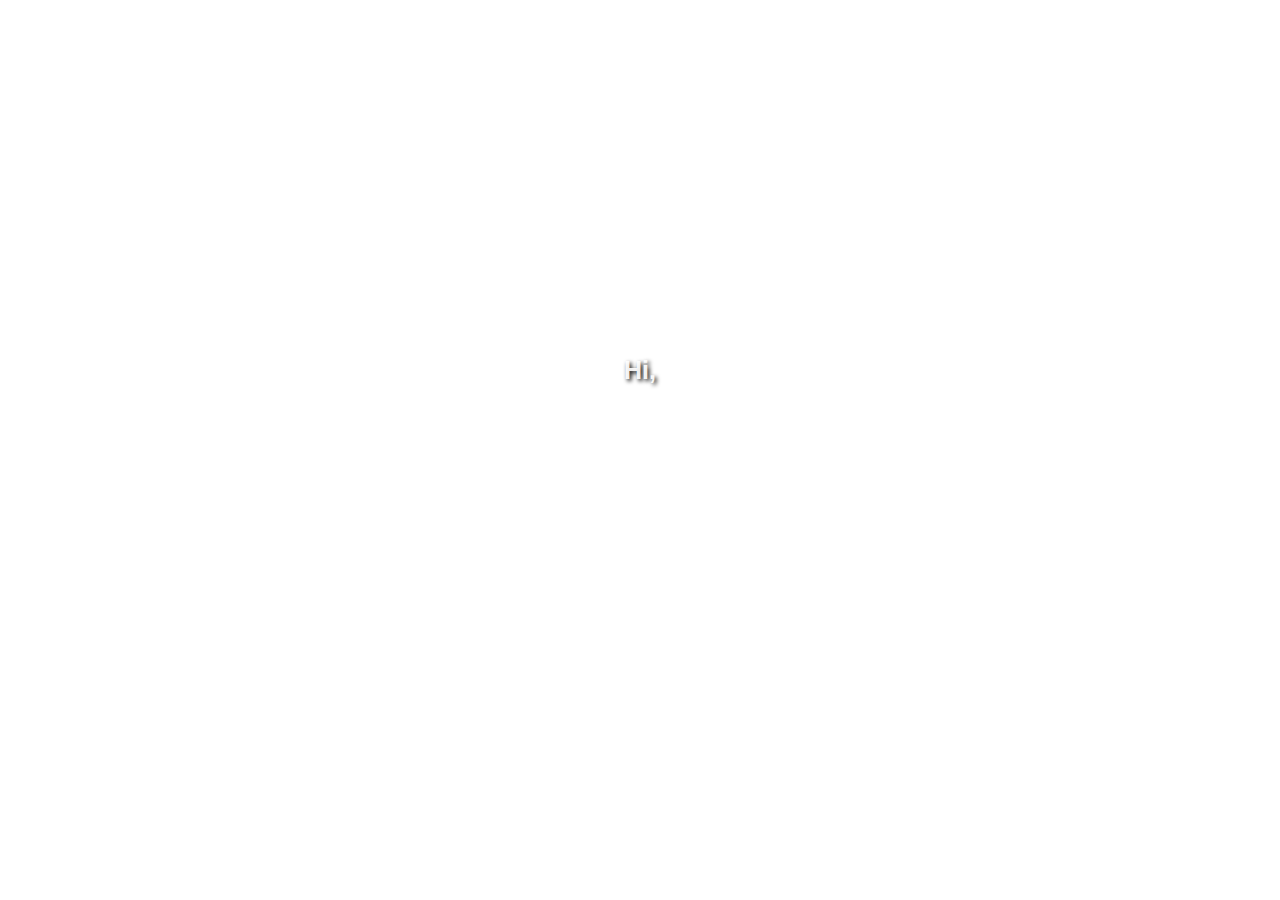
<file: index.html>
<!DOCTYPE html>
<html lang="en">
<head>
    <meta charset="UTF-8">
    <title>Welcome to my Portfolio</title>
</head>
<body>
<div>

    <div class="landing-page">

        <div class="text-container">
            <div id="text">Hi, </div>

            <div id="name"></div>
        </div>
    </div>
</div>

<div id="footer">
    <div id="countdown"></div>

</div>
<div id="center">

    <button class="explore-button"><a href="home-index.html">explore more</a></button>

</div>

    <script src="script/script.js"></script>
    <link rel="stylesheet" type="text/css" href="style/style.css" />
</body>
</html>
</file>
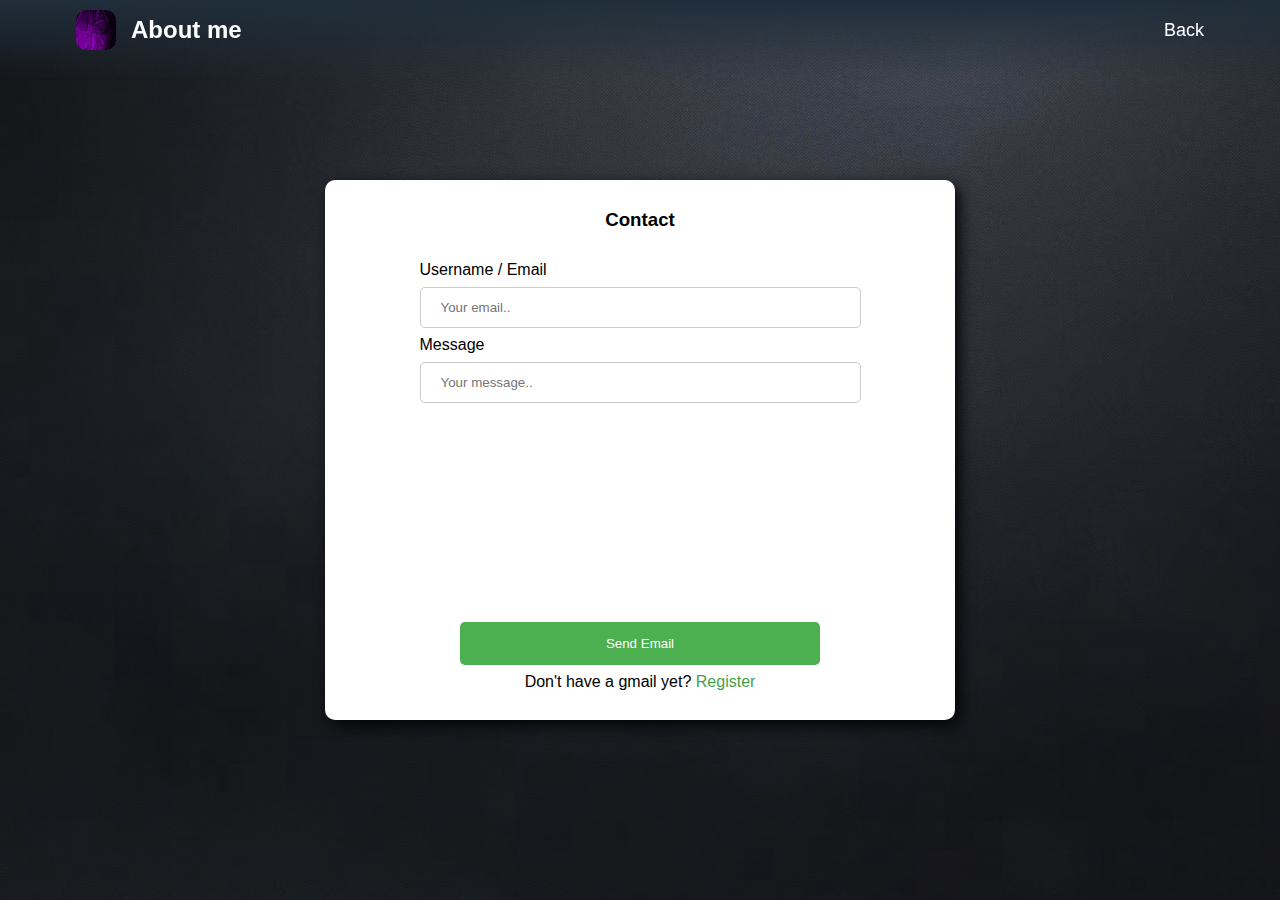
<file: contact-page/contact.html>
<!DOCTYPE html>
<html lang="en">
<head>
    <meta charset="UTF-8">
    <title>Contact Page</title>

    <link rel="stylesheet" type="text/css" href="contact-style.css">
</head>
<body>

<div id="header-background">

    <div id="header">

        <div id="title-container">
            <img id="title-image" src="img/aboutme.jpg" alt="">
            <h2 id="title-text">About me</h2>
        </div>

        <div id="nav-container">
            <button onclick="history.back()" id="back-button">Back</button>
        </div>

    </div>
</div>


    <div id="contact-container">
        <div id="contact-card">
            <h3>Contact</h3>
            <div id="contact-alignment">
                <form id="contact-form">
                    <label for="email">Username / Email</label>
                    <input type="text" id="email" name="username" placeholder="Your email..">
                    <label for="pass">Message</label>
                    <input type="text" id="pass" name="password" placeholder="Your message..">
                </form>

            </div>
            <div>
                <input type="submit" value="Send Email" id="contact-button">

                <div id="register-container">
                    <p id="disclaimer">Don't have a gmail yet?</p>
                    <p id="register">&nbsp;Register</p>
                </div>
                <h3 id="easterEgg">Wow! You found an Easter egg, you're so cool!</h3>
            </div>
        </div>
    </div>

    <script src="contact-script.js"></script>
</body>
</html>
</file>
<file: style/style.css>
body {
    margin: 0;
    padding: 0;
    font-family: "Segoe UI", sans-serif;
    animation-name: color;
    animation-duration: 3s;
    animation-iteration-count: infinite;
    animation-direction: alternate-reverse;
    animation-timing-function: ease;
}

@keyframes color {
    from {
        background-color: #2a2a2a;
    }
    to {
        background-color: #090909;
    }
}

a {
    text-decoration: none;
    color: inherit;
}

/* Class using multiple times, id ones */

/* landing page */

.welcome{
    color: white;
    text-shadow: 2px 2px 4px #000000;
    display: flex;
    justify-content: center;
    align-items: center;
    width: 100vw;
    height: 97vh;

}

.landing-page {
    text-align: center;
    text-shadow: 2px 2px 4px #000000;
    display: flex;
    justify-content: center;
    align-items: center;
    width: 100vw;
    height: 88vh;
}

.text-container {
    font-size: 25px;
    font-weight: bold;
    color: rgba(255, 255, 255, 0.92);
    height: 80px;
}

.explore-button{
    background: transparent;
    border: 2px solid white ;
    color: white;
    padding: 10px 12px;
    text-align: center;
    text-decoration: none;
    display: inline-block;
    font-size: 16px;
    border-radius: 20px;
}

.explore-button:hover{
    background: transparent;
    border: 2px solid #0e0e0e;
    color: white;
    padding: 10px 12px;
    text-align: center;
    text-decoration: none;
    display: inline-block;
    font-size: 16px;
    border-radius: 20px;
}

#footer {
    display: flex;
    align-items: center;
    justify-content: center;
    color: white;
    margin: 4px;
}

#center{
    text-align: center;
}
</file>
<file: contact-page/contact-style.css>
body {
    font-family: "Segoe UI", sans-serif;
    background: url("img/background.png") no-repeat;
    background-size: cover;
}

* {
    margin: 0;
    padding: 0;
    font-family: "Segoe UI", sans-serif;
}

#contact-container {
    display: flex;
    justify-content: center;
    align-items: center;

    height: 100vh;
}


#contact-card {
    height: 60vh;
    width: 70vh;
    border-radius: 10px;
    background: white;
    box-shadow: 5px 5px 15px rgba(0,0,0,0.9);
    transition: 0.5s ease;
    color: black;

    display: flex;
    justify-content: space-evenly;
    align-items: center;
    flex-direction: column;
}

#contact-alignment {
    display: flex;
    flex-direction: column;
    height: 60%;
    width: 70%;
}

input[type=text], input[type=password] {
    width: 100%;
    padding: 12px 20px;
    margin: 8px 0;
    display: inline-block;
    border: 1px solid #ccc;
    border-radius: 5px;
    box-sizing: border-box;
}

input[type=submit] {
    display: flex;
    width: 40vh;
    flex-direction: column;
    align-items: center;

    background-color: #4CAF50;
    color: white;
    padding: 14px 20px;
    margin: 8px 0;
    border: none;
    border-radius: 5px;
    cursor: pointer;

}

input[type=submit]:hover {
    background-color: #45a049;
}

/* PlaceHolder Colors (For JS) */



/* Register */

#register-container {
    display: flex;
    flex-direction: row;
    align-items: center;
    justify-content: center;

}

#register{
    color: #45a049;
    cursor: pointer;
}

#easterEgg {
    display: none;
    justify-content: center;
}

/* Header */

#header {
    display: flex;
    justify-content: center;
    align-items: center;
    width: 100%;
    height: 60px;
    color: white;
    position: fixed;
    z-index: 1;
}

#header-background {
    width: 100%;
    height: 80px;
    background: linear-gradient(0deg, rgb(22 22 22 / 0%) 0%, rgb(32, 46, 59) 100%);
    position: fixed;
    z-index: 1;
}

#nav {
    display: flex;
    justify-content: flex-end;
}

#title-container {
    display: flex;
    align-items: center;
    justify-content: flex-start;
    width: 85%;
    gap: 15px;
    cursor: pointer;
}

#title-image {
    height: 40px;
    width: 40px;
    border-radius: 10px;
}


#back-button {
    font-size: large;
    color: white;
    background-color: transparent;
    border: transparent;
    border-right: 10px;;
    cursor: pointer;
}

/* End Header*/

/* Animations (made them myself) */

@keyframes shake {
    0%, 100% { transform: translateX(0); }
    25% { transform: translateX(4px); }
    50% { transform: translateX(-4px); }
    75% { transform: translateX(4px); }
}

@keyframes shaker {
    0%, 100% { transform: translateX(0); }
    25% { transform: translateX(40px); }
    50% { transform: translateX(-40px); }
    75% { transform: translateX(40px); }
}

.shaking {
    animation: shake 0.5s;
}

.shakering {
    animation: shaker 1.0s;
}
</file>
